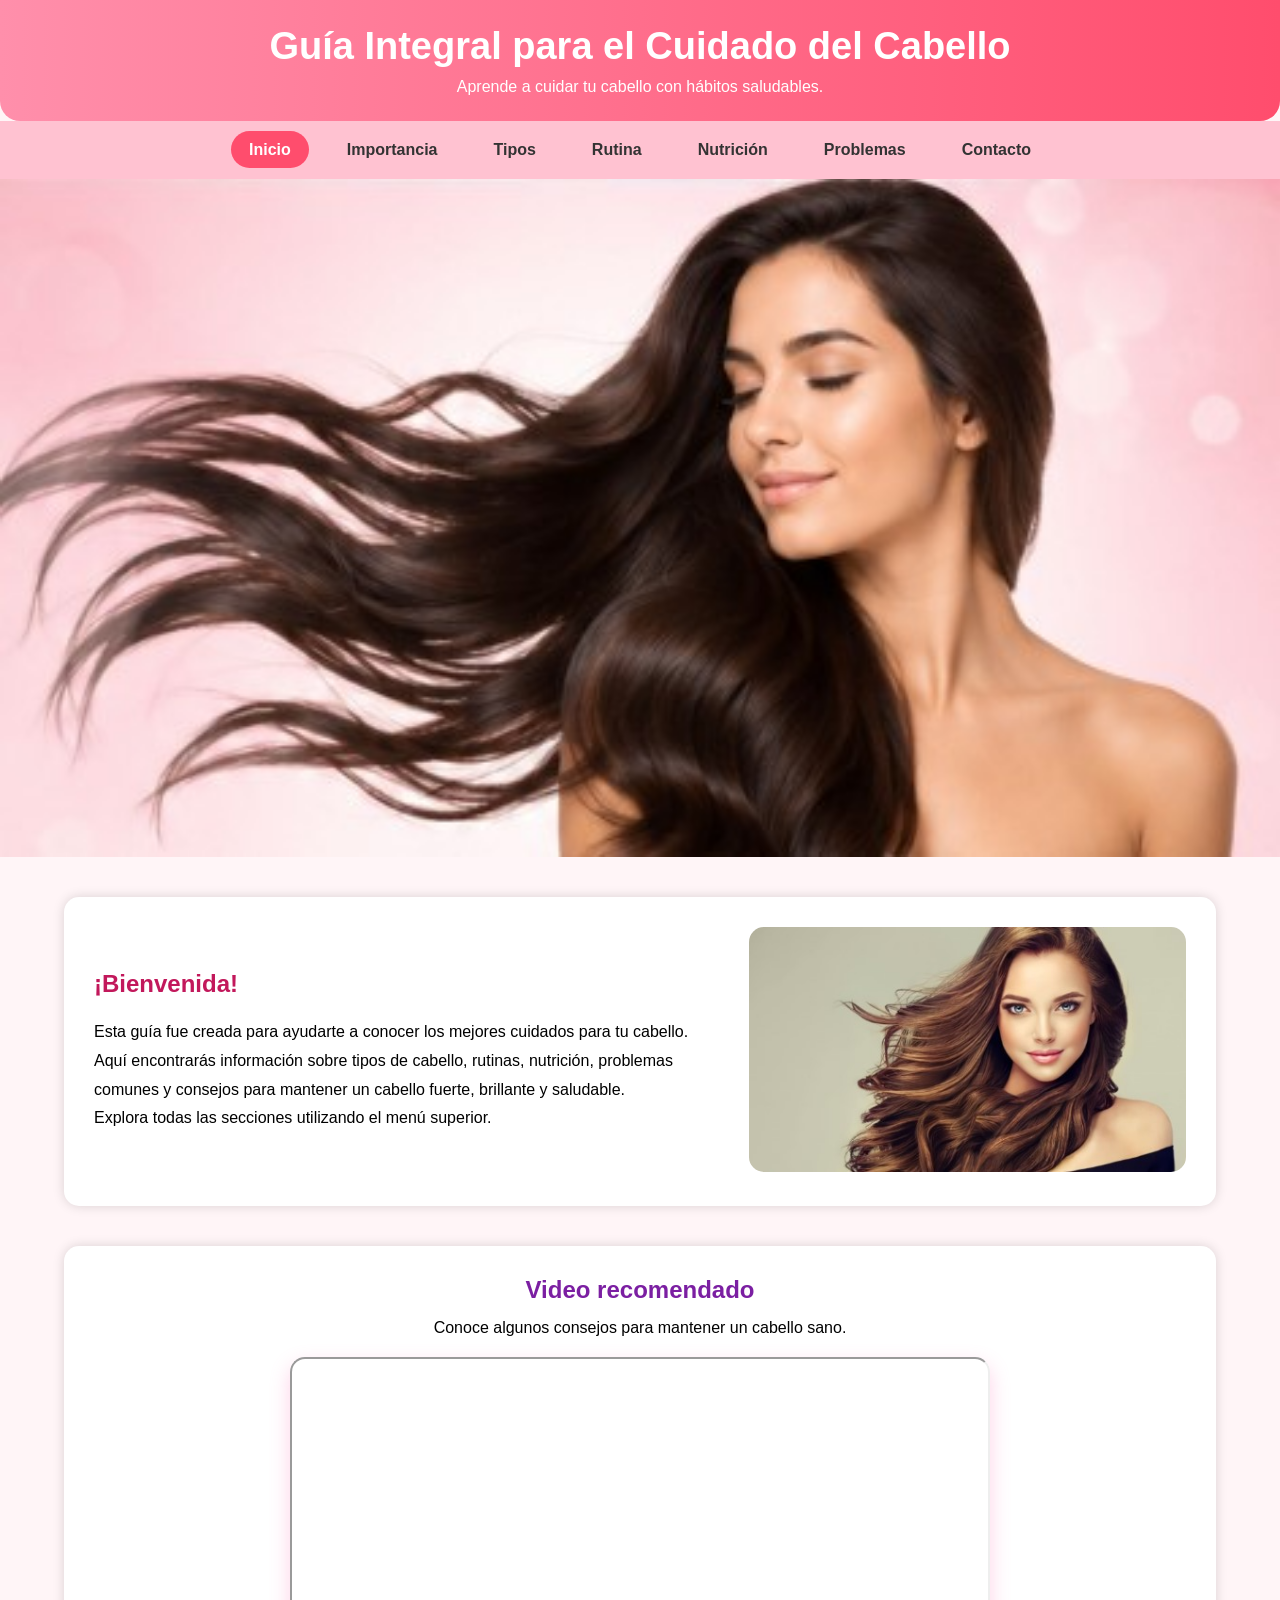
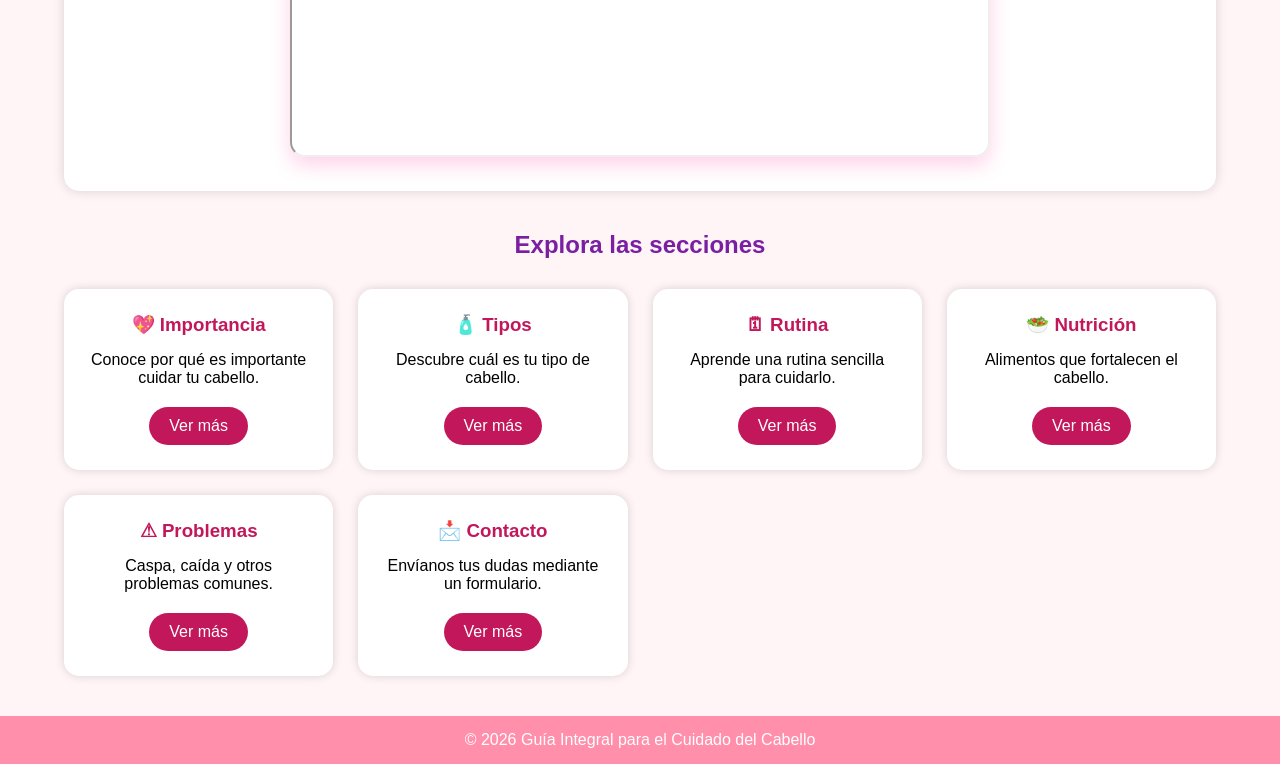
<file: index.html>
<!DOCTYPE html>
<html lang="es">

<head>

    <meta charset="UTF-8">
    <meta name="viewport" content="width=device-width, initial-scale=1.0">

    <title>Guía Integral para el Cuidado del Cabello</title>

    <link rel="stylesheet" href="estilos.css">

</head>

<body>

<header>

    <div class="titulo">

        <h1>Guía Integral para el Cuidado del Cabello</h1>

        <p>Aprende a cuidar tu cabello con hábitos saludables.</p>

    </div>

</header>

<nav>

<ul>

<li><a href="index.html" class="activo">Inicio</a></li>
<li><a href="Importancia.html">Importancia</a></li>
<li><a href="Tipos.html">Tipos</a></li>
<li><a href="Rutina.html">Rutina</a></li>
<li><a href="Nutrición.html">Nutrición</a></li>
<li><a href="Problemas.html">Problemas</a></li>
<li><a href="Contacto.html">Contacto</a></li>

</ul>

</nav>
<section class="banner">
<img src="img/banner.jpg" alt="Banner Cuidado del Cabello">
</section>



<section class="bienvenida">

<div class="texto">

<h2>¡Bienvenida!</h2>

<p>

Esta guía fue creada para ayudarte a conocer los mejores cuidados para tu cabello.

Aquí encontrarás información sobre tipos de cabello, rutinas, nutrición,

problemas comunes y consejos para mantener un cabello fuerte, brillante

y saludable.

</p>

<p>

Explora todas las secciones utilizando el menú superior.

</p>

</div>

<div class="imagen">

<img src="img/cabello-saludable1.jpg" alt="Cabello saludable">

</div>

</section>

<section class="video">

<h2>Video recomendado</h2>

<p>

Conoce algunos consejos para mantener un cabello sano.

</p>

<iframe width="700"

height="400"

src="https://www.youtube.com/embed/U4oI7dpO6So"

title="YouTube video"

allowfullscreen>

</iframe>

</section>

<section class="secciones">

<h2>Explora las secciones</h2>

<div class="contenedor">

<div class="card">

<h3>💖 Importancia</h3>

<p>Conoce por qué es importante cuidar tu cabello.</p>

<a href="Importancia.html">Ver más</a>

</div>

<div class="card">

<h3>🧴 Tipos</h3>

<p>Descubre cuál es tu tipo de cabello.</p>

<a href="Tipos.html">Ver más</a>

</div>

<div class="card">

<h3>🗓 Rutina</h3>

<p>Aprende una rutina sencilla para cuidarlo.</p>

<a href="Rutina.html">Ver más</a>

</div>

<div class="card">

<h3>🥗 Nutrición</h3>

<p>Alimentos que fortalecen el cabello.</p>

<a href="Nutrici%C3%B3n.html">Ver más</a>

</div>

<div class="card">

<h3>⚠ Problemas</h3>

<p>Caspa, caída y otros problemas comunes.</p>

<a href="Problemas.html">Ver más</a>

</div>

<div class="card">

<h3>📩 Contacto</h3>

<p>Envíanos tus dudas mediante un formulario.</p>

<a href="Contacto.html">Ver más</a>

</div>

</div>

</section>


<footer>

<p>

© 2026 Guía Integral para el Cuidado del Cabello

</p>

</footer>


</body>

</html>
</file>
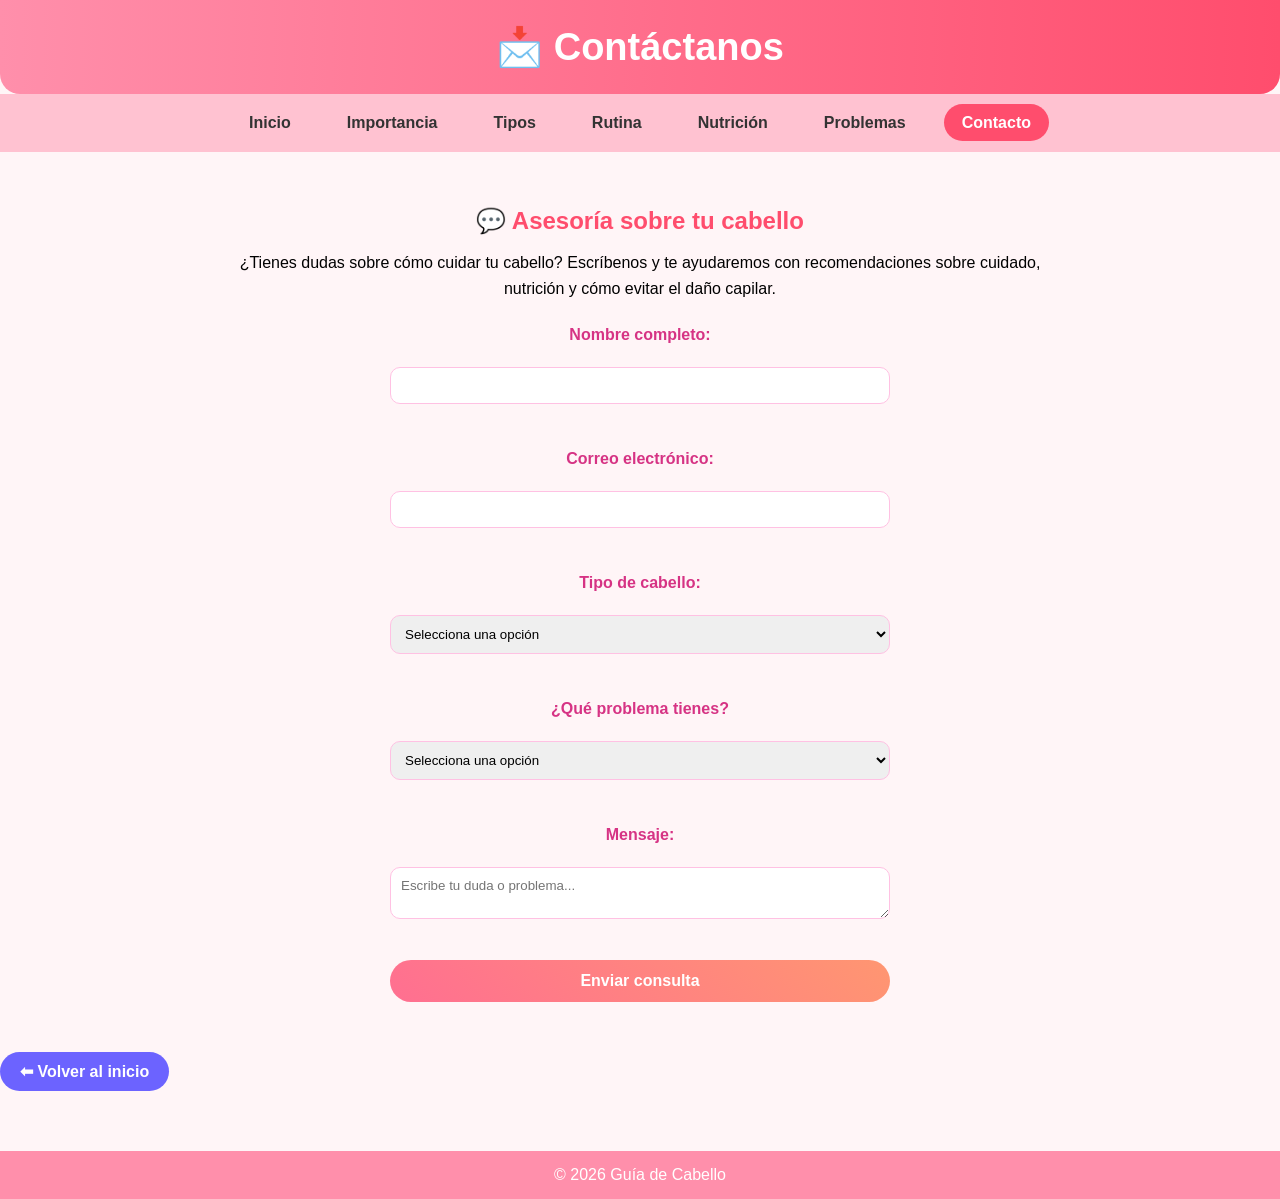
<file: Contacto.html>
<!DOCTYPE html>

<html lang="es">
<head>
<meta charset="UTF-8">
<meta name="viewport" content="width=device-width, initial-scale=1.0">
<title>Contacto</title>
<link rel="stylesheet" href="estilos.css">
</head>

<body>

<header>
<h1>📩 Contáctanos</h1>
</header>

<nav>
<ul>
<li><a href="index.html">Inicio</a></li>
<li><a href="Importancia.html">Importancia</a></li>
<li><a href="Tipos.html">Tipos</a></li>
<li><a href="Rutina.html">Rutina</a></li>
<li><a href="Nutrición.html">Nutrición</a></li>
<li><a href="Problemas.html">Problemas</a></li>
<li><a href="Contacto.html" class="activo">Contacto</a></li>
</ul>
</nav>

<section class="contenido">

<h2>💬 Asesoría sobre tu cabello</h2>
<p>¿Tienes dudas sobre cómo cuidar tu cabello? Escríbenos y te ayudaremos con recomendaciones sobre cuidado, nutrición y cómo evitar el daño capilar.</p>
<form action="https://formsubmit.co/hvianney144@gmail.com" method="POST" class="formulario">


<input type="hidden" name="_captcha" value="false">

<input type="hidden" name="_next" value="gracias.html">

<label>Nombre completo:</label><br>
<input type="text" name="nombre" required><br><br>

<label>Correo electrónico:</label><br>
<input type="email" name="correo" required><br><br>

<label>Tipo de cabello:</label><br>
<select name="tipo_cabello" required>
<option value="">Selecciona una opción</option>
<option>Lacio</option>
<option>Ondulado</option>
<option>Rizado</option>
<option>Seco</option>
<option>Graso</option>
</select><br><br>

<label>¿Qué problema tienes?</label>
<br>
<select name="problema" required>
<option value="">Selecciona una opción</option>
<option>Caída del cabello</option>
<option>Caspa</option>
<option>Frizz</option>
<option>Resequedad</option>
<option>Puntas abiertas</option>
</select>
<br><br>

<label>Mensaje:</label><br>
<textarea name="mensaje" placeholder="Escribe tu duda o problema..." required></textarea><br><br>

<input type="submit" value="Enviar consulta">

<input type="hidden" name="_captcha" value="false">
<input type="hidden" name="_next" value="gracias.html">

</form>

</section>
<a href="index.html" class="btn-volver">⬅ Volver al inicio</a>

<footer>
<p>© 2026 Guía de Cabello</p>
</footer>

</body>
</html>
</file>
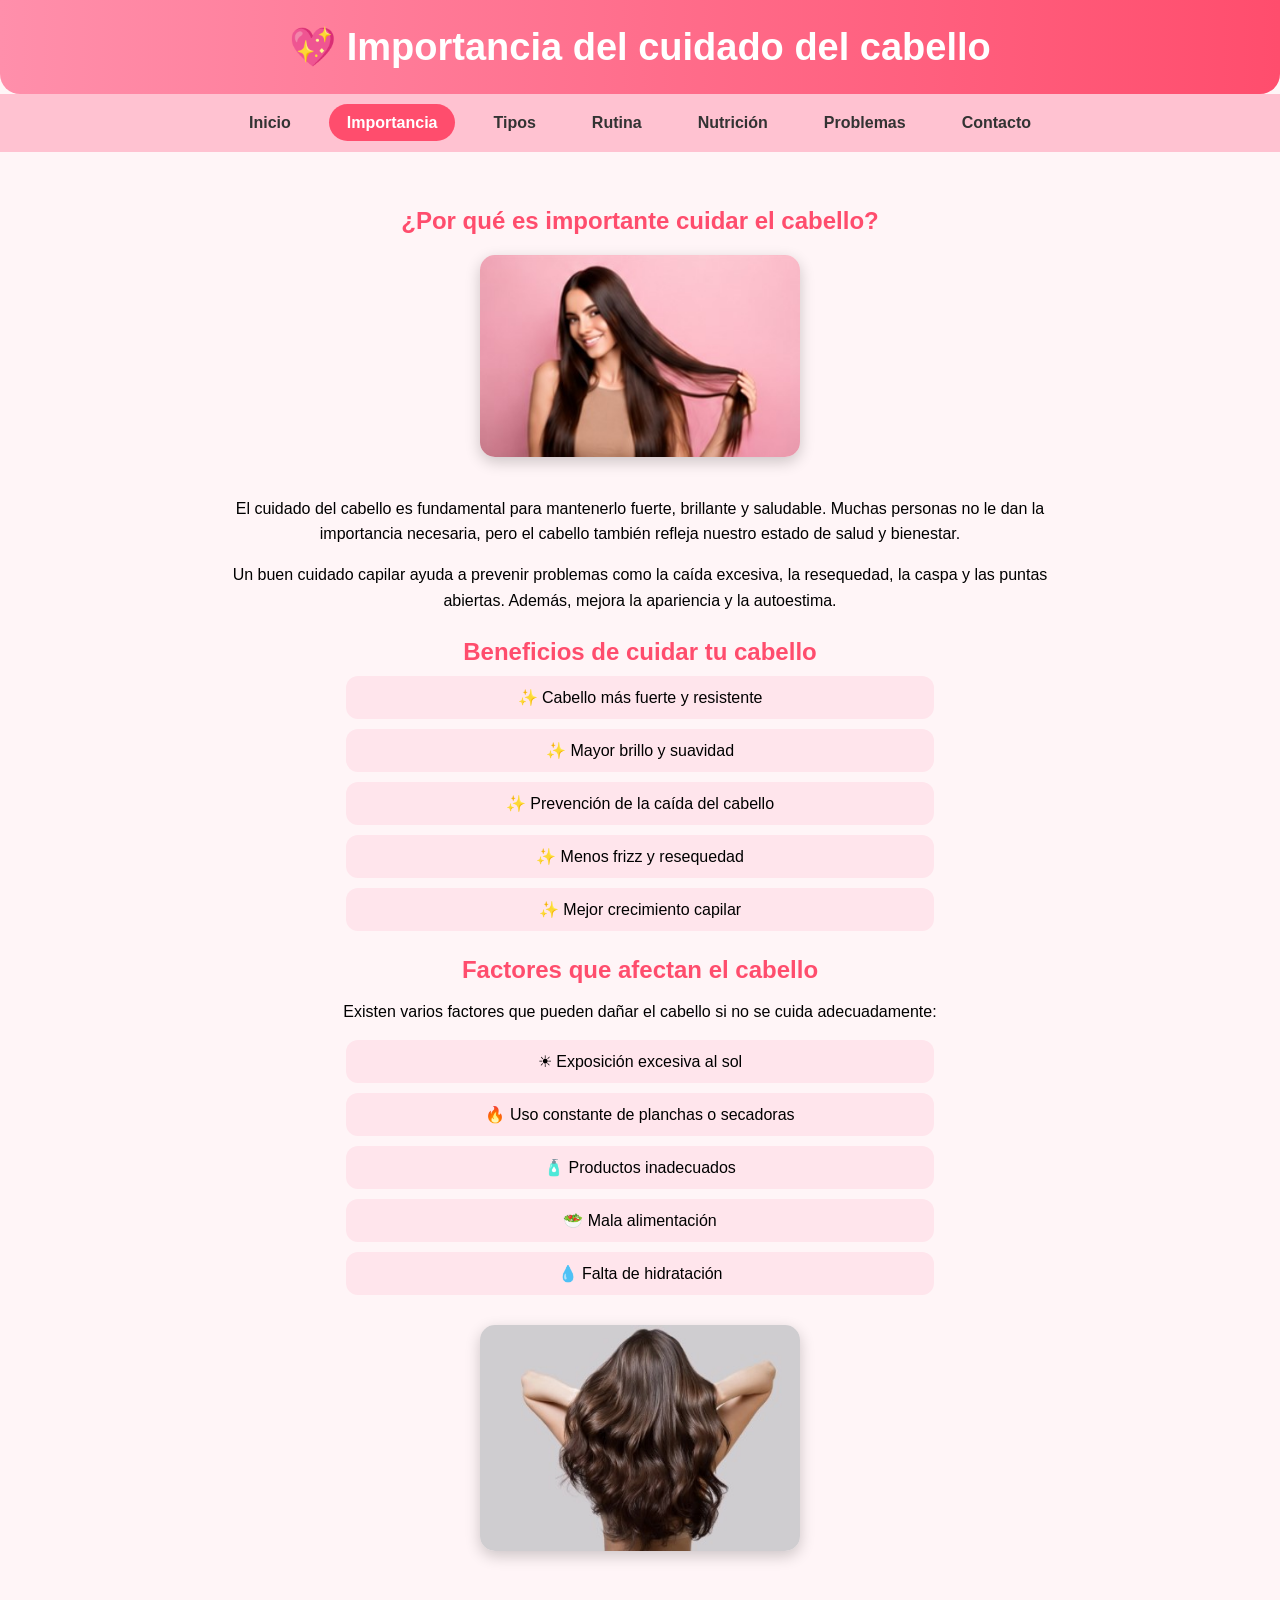
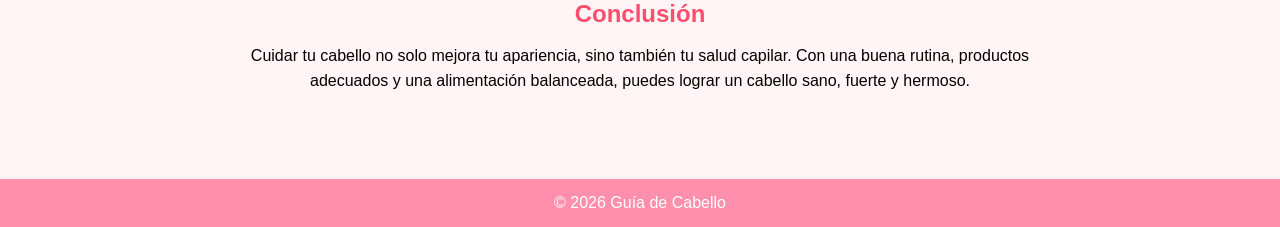
<file: Importancia.html>
<!DOCTYPE html>

<html lang="es">
<head>
<meta charset="UTF-8">
<meta name="viewport" content="width=device-width, initial-scale=1.0">
<title>Importancia del cuidado del cabello</title>

<link rel="stylesheet" href="estilos.css">

</head>

<body>

<header>
    <h1>💖 Importancia del cuidado del cabello</h1>
</header>

<nav>
<ul>
<li><a href="index.html">Inicio</a></li>
<li><a href="Importancia.html" class="activo">Importancia</a></li>
<li><a href="Tipos.html">Tipos</a></li>
<li><a href="Rutina.html">Rutina</a></li>
<li><a href="Nutrición.html">Nutrición</a></li>
<li><a href="Problemas.html">Problemas</a></li>
<li><a href="Contacto.html">Contacto</a></li>
</ul>
</nav>

<section class="contenido">

<h2>¿Por qué es importante cuidar el cabello?</h2>

<img src="img/cuidado-cabello.jpg" alt="Cuidado del cabello">

<p>
El cuidado del cabello es fundamental para mantenerlo fuerte, brillante y saludable. 
Muchas personas no le dan la importancia necesaria, pero el cabello también refleja 
nuestro estado de salud y bienestar.
</p>

<p>
Un buen cuidado capilar ayuda a prevenir problemas como la caída excesiva, la resequedad, 
la caspa y las puntas abiertas. Además, mejora la apariencia y la autoestima.
</p>

<h2>Beneficios de cuidar tu cabello</h2>

<ul>
<li>✨ Cabello más fuerte y resistente</li>
<li>✨ Mayor brillo y suavidad</li>
<li>✨ Prevención de la caída del cabello</li>
<li>✨ Menos frizz y resequedad</li>
<li>✨ Mejor crecimiento capilar</li>
</ul>

<h2>Factores que afectan el cabello</h2>

<p>
Existen varios factores que pueden dañar el cabello si no se cuida adecuadamente:
</p>

<ul>
<li>☀ Exposición excesiva al sol</li>
<li>🔥 Uso constante de planchas o secadoras</li>
<li>🧴 Productos inadecuados</li>
<li>🥗 Mala alimentación</li>
<li>💧 Falta de hidratación</li>
</ul>

<img src="img/cabello-saludable.jpg" alt="Cabello saludable">

<h2>Conclusión</h2>

<p>
Cuidar tu cabello no solo mejora tu apariencia, sino también tu salud capilar. 
Con una buena rutina, productos adecuados y una alimentación balanceada, 
puedes lograr un cabello sano, fuerte y hermoso.
</p>

</section>

<footer>
<p>© 2026 Guía de Cabello</p>
</footer>

</body>
</html>
</file>
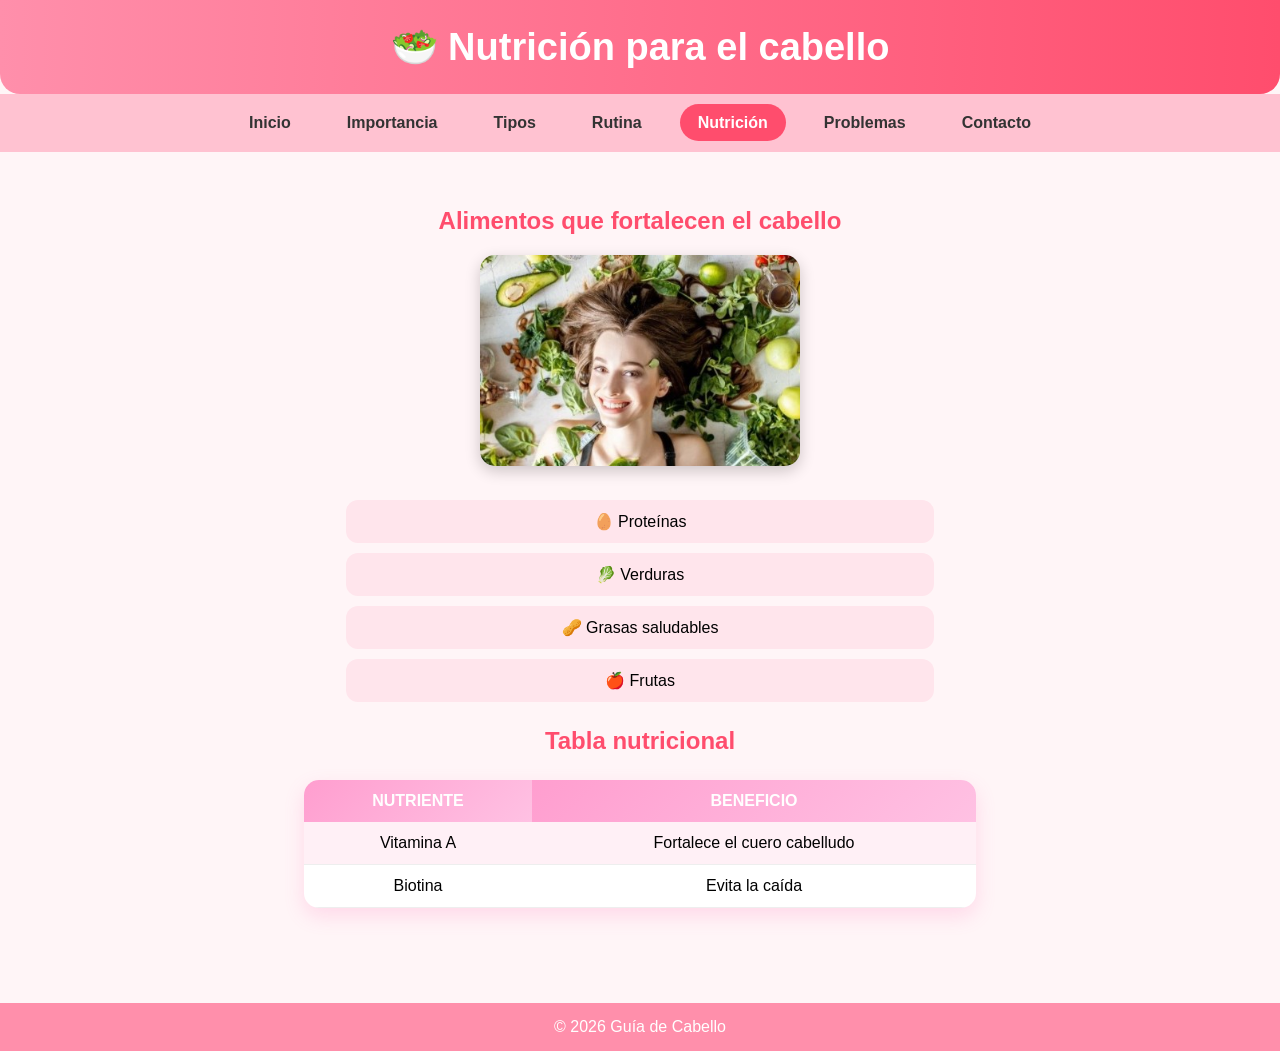
<file: Nutrición.html>
<!DOCTYPE html>
<html lang="es">
<head>
<meta charset="UTF-8">
<meta name="viewport" content="width=device-width, initial-scale=1.0">
<title>Nutrición capilar</title>
<link rel="stylesheet" href="estilos.css">
</head>

<body>

<header>
<h1>🥗 Nutrición para el cabello</h1>
</header>

<nav>
<ul>
<li><a href="index.html">Inicio</a></li>
<li><a href="Importancia.html">Importancia</a></li>
<li><a href="Tipos.html">Tipos</a></li>
<li><a href="Rutina.html">Rutina</a></li>
<li><a href="Nutrición.html" class="activo">Nutrición</a></li>
<li><a href="Problemas.html">Problemas</a></li>
<li><a href="Contacto.html">Contacto</a></li>
</ul>
</nav>

<section class="contenido">

<h2>Alimentos que fortalecen el cabello</h2>

<img src="img/nutricion.jpg" alt="Alimentos saludables">

<ul>
<li>🥚 Proteínas</li>
<li>🥬 Verduras</li>
<li>🥜 Grasas saludables</li>
<li>🍎 Frutas</li>
</ul>

<h2>Tabla nutricional</h2>

<table border="1">
<tr>
<th>Nutriente</th>
<th>Beneficio</th>
</tr>
<tr>
<td>Vitamina A</td>
<td>Fortalece el cuero cabelludo</td>
</tr>
<tr>
<td>Biotina</td>
<td>Evita la caída</td>
</tr>
</table>

</section>

<footer>
<p>© 2026 Guía de Cabello</p>
</footer>

</body>
</html>
</file>
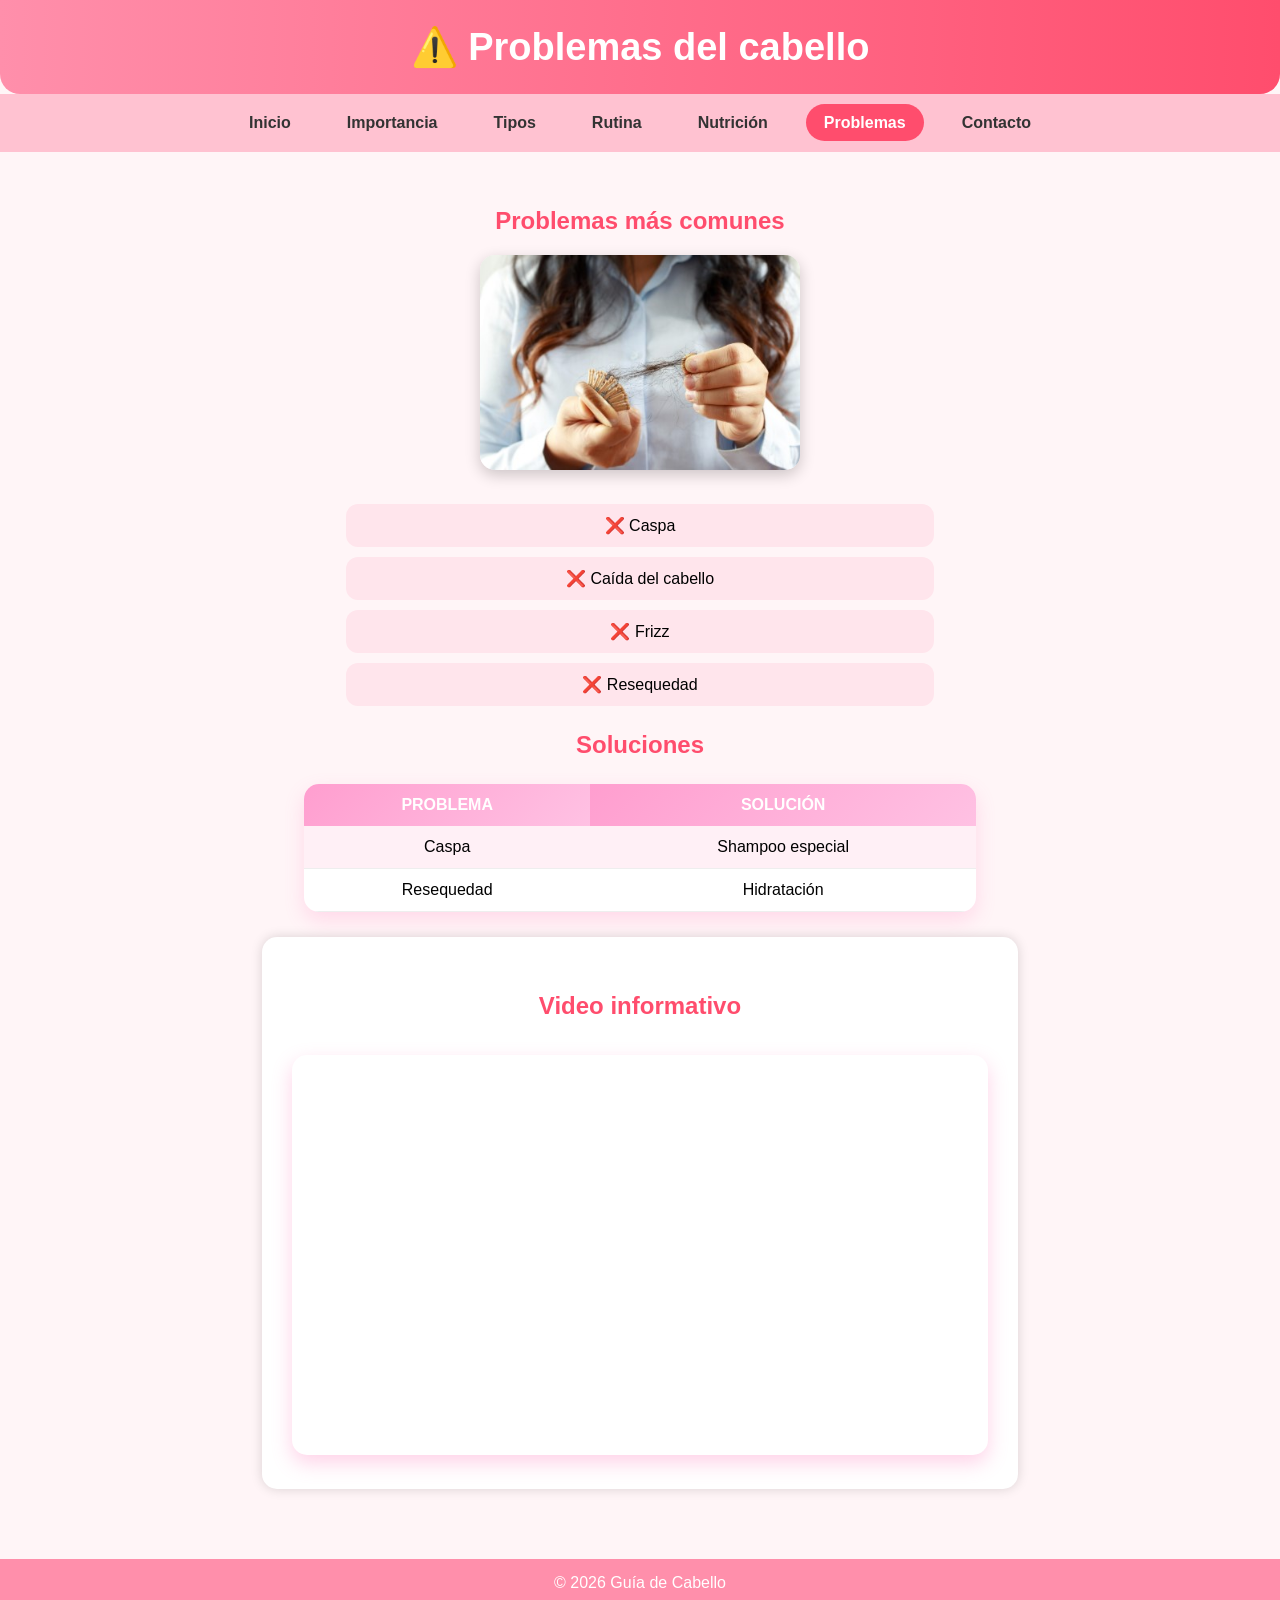
<file: Problemas.html>
<!DOCTYPE html>
<html lang="es">
<head>
<meta charset="UTF-8">
<meta name="viewport" content="width=device-width, initial-scale=1.0">
<title>Problemas del cabello</title>
<link rel="stylesheet" href="estilos.css">
</head>

<body>

<header>
<h1>⚠️ Problemas del cabello</h1>
</header>

<nav>
<ul>
<li><a href="index.html">Inicio</a></li>
<li><a href="Importancia.html">Importancia</a></li>
<li><a href="Tipos.html">Tipos</a></li>
<li><a href="Rutina.html">Rutina</a></li>
<li><a href="Nutrición.html">Nutrición</a></li>
<li><a href="Problemas.html" class="activo">Problemas</a></li>
<li><a href="Contacto.html">Contacto</a></li>
</ul>
</nav>

<section class="contenido">

<h2>Problemas más comunes</h2>

<img src="img/problemas.jpg" alt="Problemas capilares">

<ul>
<li>❌ Caspa</li>
<li>❌ Caída del cabello</li>
<li>❌ Frizz</li>
<li>❌ Resequedad</li>
</ul>

<h2>Soluciones</h2>

<table>
<tr>
<th>Problema</th>
<th>Solución</th>
</tr>
<tr>
<td>Caspa</td>
<td>Shampoo especial</td>
</tr>
<tr>
<td>Resequedad</td>
<td>Hidratación</td>
</tr>
</table>

<section class="video">

<h2>Video informativo</h2>

<iframe 
width="700" 
height="400" 
src="https://www.youtube.com/embed/BOMQuYPBan4" 
title="Video cuidado del cabello"
frameborder="0"
allowfullscreen>
</iframe>

</section>
</section>

<footer>
<p>© 2026 Guía de Cabello</p>
</footer>

</body>
</html>
</file>
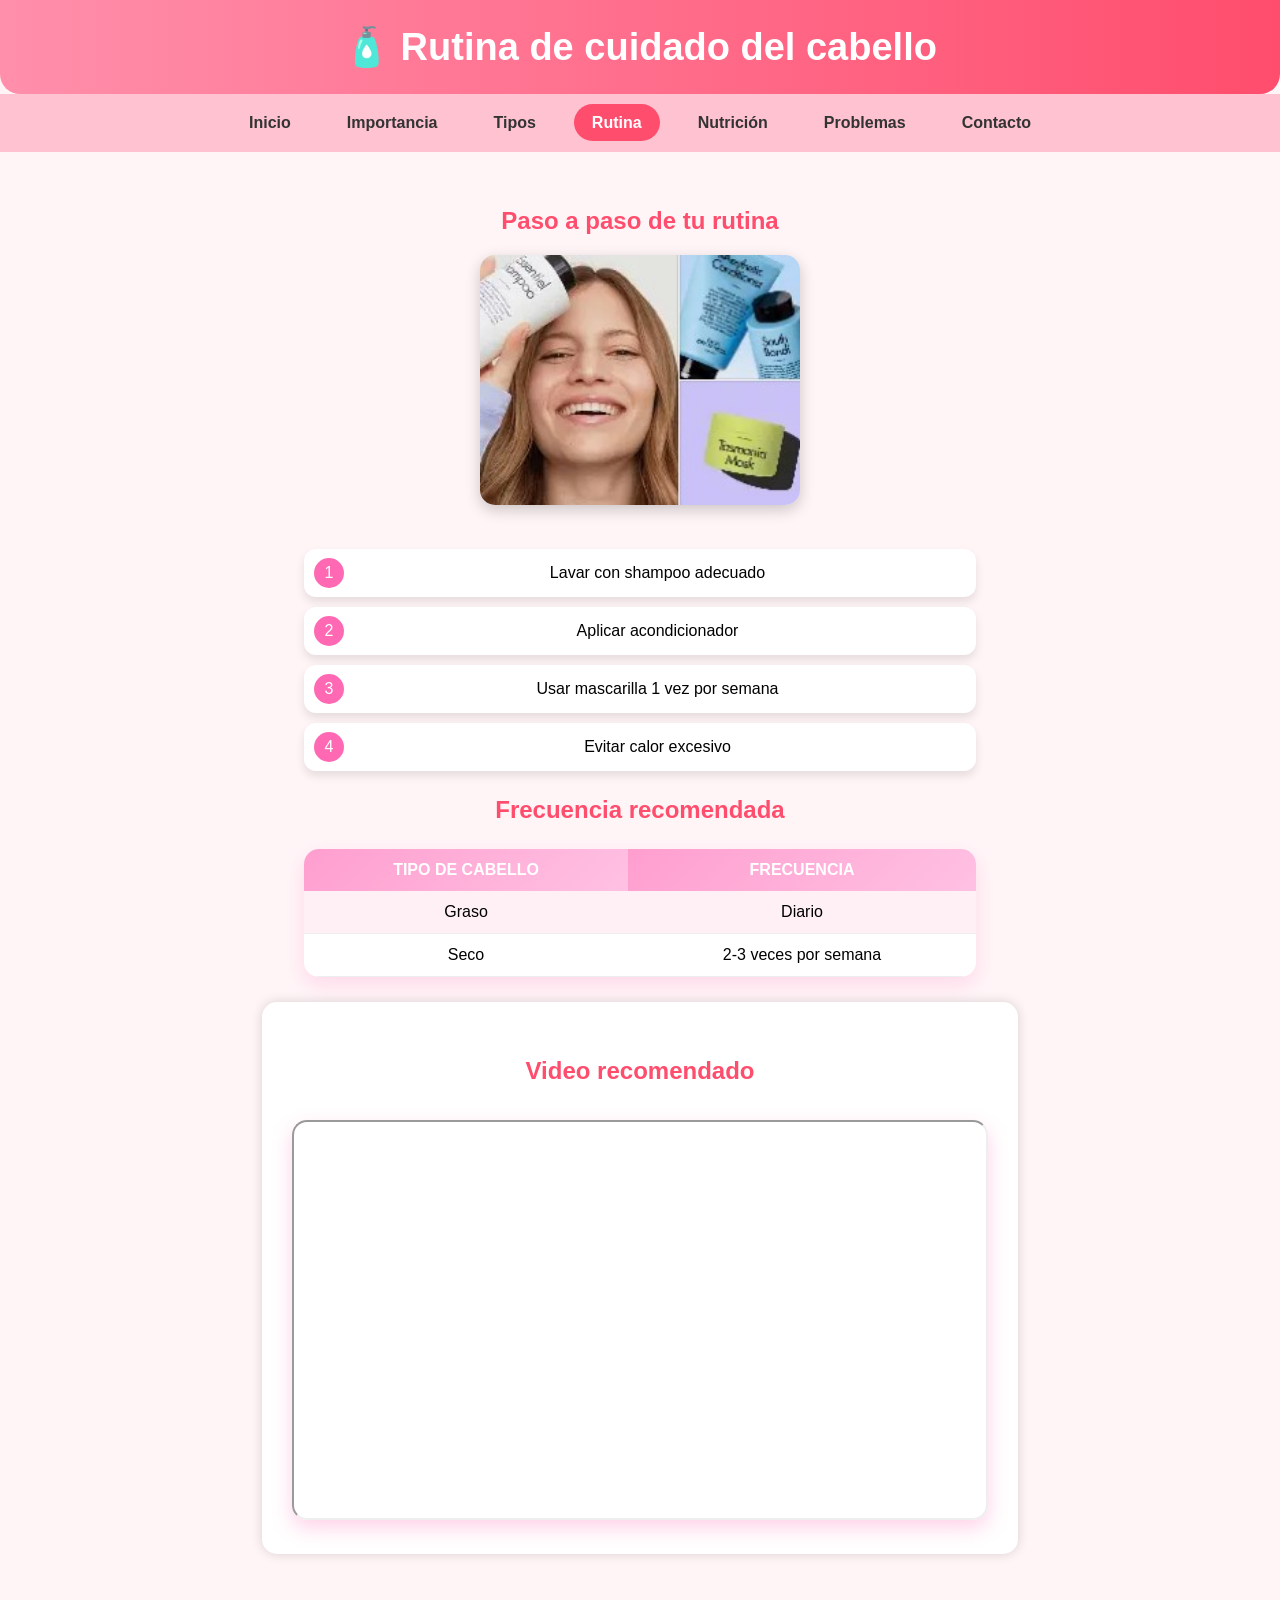
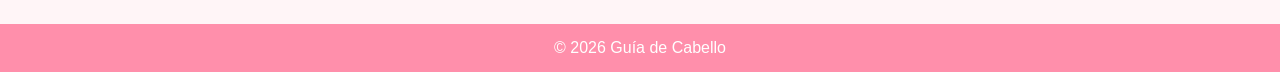
<file: Rutina.html>
<!DOCTYPE html>
<html lang="es">
<head>
<meta charset="UTF-8">
<meta name="viewport" content="width=device-width, initial-scale=1.0">
<title>Rutina de cuidado capilar</title>
<link rel="stylesheet" href="estilos.css">
</head>

<body>

<header>
<h1>🧴 Rutina de cuidado del cabello</h1>
</header>

<nav>
<ul>
<li><a href="index.html">Inicio</a></li>
<li><a href="Importancia.html">Importancia</a></li>
<li><a href="Tipos.html">Tipos</a></li>
<li><a href="Rutina.html" class="activo">Rutina</a></li>
<li><a href="Nutrición.html">Nutrición</a></li>
<li><a href="Problemas.html">Problemas</a></li>
<li><a href="Contacto.html">Contacto</a></li>
</ul>
</nav>

<section class="contenido">

<h2>Paso a paso de tu rutina</h2>

<img src="img/rutina.jpg" alt="Rutina cabello">

<ol class="rutina-pro">
<li>Lavar con shampoo adecuado</li>
<li>Aplicar acondicionador</li>
<li>Usar mascarilla 1 vez por semana</li>
<li>Evitar calor excesivo</li>
</ol>

<h2>Frecuencia recomendada</h2>

<table>
<tr>
<th>Tipo de cabello</th>
<th>Frecuencia</th>
</tr>
<tr>
<td>Graso</td>
<td>Diario</td>
</tr>
<tr>
<td>Seco</td>
<td>2-3 veces por semana</td>
</tr>
</table>

<section class="video">

<h2>Video recomendado</h2>

<iframe width="700"

height="400"

src="https://www.youtube.com/embed/-hFCrl9LPWA"

title="YouTube video"

allowfullscreen>

</iframe>

</section>
</section>
<footer>
<p>© 2026 Guía de Cabello</p>
</footer>

</body>
</html>
</file>
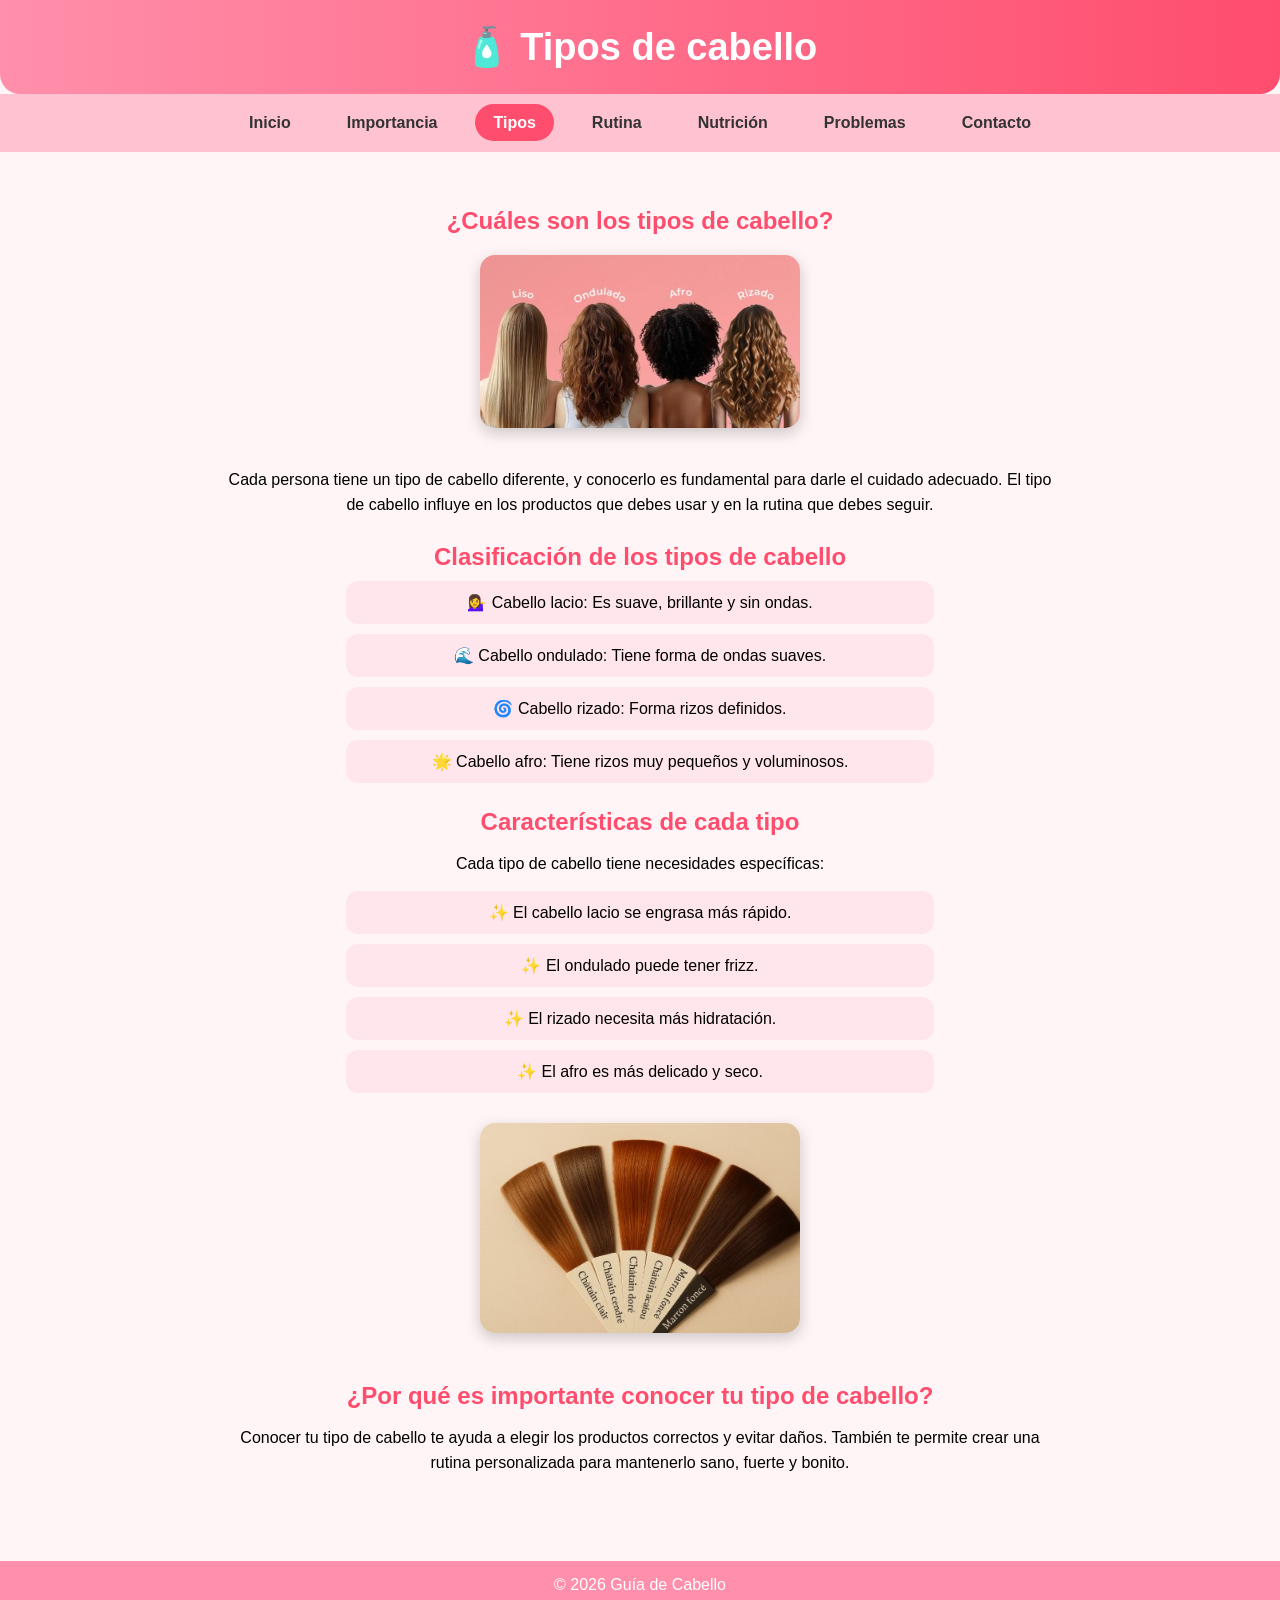
<file: Tipos.html>
<!DOCTYPE html>

<html lang="es">
<head>
<meta charset="UTF-8">
<meta name="viewport" content="width=device-width, initial-scale=1.0">
<title>Tipos de cabello</title>

<link rel="stylesheet" href="estilos.css">

</head>

<body>

<header>
    <h1>🧴 Tipos de cabello</h1>
</header>

<nav>
<ul>
<li><a href="index.html">Inicio</a></li>
<li><a href="Importancia.html">Importancia</a></li>
<li><a href="Tipos.html" class="activo">Tipos</a></li>
<li><a href="Rutina.html">Rutina</a></li>
<li><a href="Nutrición.html">Nutrición</a></li>
<li><a href="Problemas.html">Problemas</a></li>
<li><a href="Contacto.html">Contacto</a></li>
</ul>
</nav>

<section class="contenido">

<h2>¿Cuáles son los tipos de cabello?</h2>

<img src="img/tipos-cabello.jpg" alt="Tipos de cabello">

<p>
Cada persona tiene un tipo de cabello diferente, y conocerlo es fundamental 
para darle el cuidado adecuado. El tipo de cabello influye en los productos 
que debes usar y en la rutina que debes seguir.
</p>

<h2>Clasificación de los tipos de cabello</h2>

<ul>
<li>💁‍♀️ Cabello lacio: Es suave, brillante y sin ondas.</li>
<li>🌊 Cabello ondulado: Tiene forma de ondas suaves.</li>
<li>🌀 Cabello rizado: Forma rizos definidos.</li>
<li>🌟 Cabello afro: Tiene rizos muy pequeños y voluminosos.</li>
</ul>

<h2>Características de cada tipo</h2>

<p>
Cada tipo de cabello tiene necesidades específicas:
</p>

<ul>
<li>✨ El cabello lacio se engrasa más rápido.</li>
<li>✨ El ondulado puede tener frizz.</li>
<li>✨ El rizado necesita más hidratación.</li>
<li>✨ El afro es más delicado y seco.</li>
</ul>

<img src="img/cabello-tipos2.jpg" alt="Ejemplos de cabello">

<h2>¿Por qué es importante conocer tu tipo de cabello?</h2>

<p>
Conocer tu tipo de cabello te ayuda a elegir los productos correctos 
y evitar daños. También te permite crear una rutina personalizada 
para mantenerlo sano, fuerte y bonito.
</p>

</section>

<footer>
<p>© 2026 Guía de Cabello</p>
</footer>

</body>
</html>
</file>
<file: estilos.css>
*{
margin:0;
padding:0;
box-sizing:border-box;
font-family:'Poppins',sans-serif;
}

body{
background:#fff5f7;
}

header{
background:linear-gradient(90deg,#ff8fab,#ff4d6d);
color:white;
text-align:center;
padding:25px;
border-radius:0 0 20px 20px;
}

header h1{
font-size:38px;
}

header p{
margin-top:10px;
}

nav{
background:#ffc2d1;
}

nav ul{
display:flex;
justify-content:center;
list-style:none;
flex-wrap:wrap;
padding:10px;
}

nav li{
margin:10px;
}

nav a{
text-decoration:none;
color:#333;
font-weight:bold;
padding:10px 18px;
border-radius:20px;
transition:.3s;
}

nav a:hover{
background:#ff8fab;
color:white;
}

.activo{
background:#ff4d6d;
color:white;
}

.banner img{
width:100%;
display:block;
}

.bienvenida{
display:flex;
justify-content:space-between;
align-items:center;
background:white;
width:90%;
margin:40px auto;
padding:30px;
border-radius:15px;
box-shadow:0px 0px 12px rgba(0,0,0,.15);
gap:30px;
flex-wrap:wrap;
}

.texto{
width:55%;
}

.texto h2{
color:#c2185b;
margin-bottom:20px;
}

.texto p{
line-height:1.8;
}

.imagen{
width:40%;
}

.imagen img{
width:100%;
border-radius:15px;
}

.video{
background:white;
width:90%;
margin:auto;
padding:30px;
border-radius:15px;
text-align:center;
box-shadow:0px 0px 12px rgba(0,0,0,.15);
}

.video h2{
color:#7b1fa2;
margin-bottom:15px;
}

iframe{
max-width:100%;
border-radius:15px;
margin-top:20px;
}

.secciones{
width:90%;
margin:40px auto;
}

.secciones h2{
text-align:center;
color:#7b1fa2;
margin-bottom:30px;
}

.contenedor{
display:grid;
grid-template-columns:repeat(auto-fit,minmax(250px,1fr));
gap:25px;
}

.card{
background:white;
padding:25px;
text-align:center;
border-radius:15px;
box-shadow:0px 0px 10px rgba(0,0,0,.15);
transition:.4s;
}

.card:hover{
transform:translateY(-10px);
}

.card h3{
color:#c2185b;
margin-bottom:15px;
}

.card p{
margin-bottom:20px;
}

.card a{
display:inline-block;
padding:10px 20px;
background:#c2185b;
color:white;
text-decoration:none;
border-radius:20px;
transition:.3s;
}

.card a:hover{
background:#7b1fa2;
}

.contenido{
max-width:900px;
margin:auto;
padding:30px;
text-align:center;
}

.contenido h2{
color:#ff4d6d;
margin-top:25px;
font-size:24px;
}

.contenido p{
margin:15px 0;
line-height:1.6;
font-size:16px;
}

.contenido img{
width:320px;
border-radius:15px;
margin:20px 0;
box-shadow:0 5px 15px rgba(0,0,0,0.2);
}

.contenido ul{
list-style:none;
padding:0;
}

.contenido ul li{
background:#ffe5ec;
margin:10px auto;
padding:12px;
width:70%;
border-radius:12px;
transition:0.3s;
}

.contenido ul li:hover{
transform:scale(1.05);
background:#ffc2d1;
}

footer{
background:#ff8fab;
color:white;
text-align:center;
padding:15px;
margin-top:40px;
}
table {
    width: 80%;
    margin: 25px auto;
    border-collapse: collapse;
    background: #fff;
    border-radius: 15px;
    overflow: hidden;
    box-shadow: 0 8px 20px rgba(255, 105, 180, 0.2);
}

table th {
    background: linear-gradient(135deg, #ff9ecf, #ffc1e3);
    color: white;
    padding: 12px;
    font-size: 16px;
    text-transform: uppercase;
}

table td {
    padding: 12px;
    text-align: center;
    border-bottom: 1px solid #eee;
}

table tr:nth-child(even) {
    background: #fff0f6;
}

table tr:hover {
    background: #ffe0f0;
    transition: 0.3s;
}

table, th, td {
    border: none;
}
.rutina-pro {
    width: 80%;
    margin: 20px auto;
    counter-reset: paso;
    list-style: none;
    padding: 0;
}

.rutina-pro li {
    counter-increment: paso;
    background: #fff;
    margin: 10px 0;
    padding: 15px 15px 15px 50px;
    border-radius: 12px;
    position: relative;
    box-shadow: 0 5px 10px rgba(0,0,0,0.1);
}

.rutina-pro li::before {
    content: counter(paso);
    position: absolute;
    left: 10px;
    top: 50%;
    transform: translateY(-50%);
    background: #ff69b4;
    color: white;
    width: 30px;
    height: 30px;
    border-radius: 50%;
    display: flex;
    align-items: center;
    justify-content: center;
}
.video {
    text-align: center;
    margin-top: 20px;
}

.video iframe {
    border-radius: 15px;
    box-shadow: 0 8px 20px rgba(255, 105, 180, 0.3);
}
.formulario {
    width: 80%;
    max-width: 500px;
    margin: auto;
    display: flex;
    flex-direction: column;
}

.formulario label {
    margin-top: 10px;
    font-weight: bold;
    color: #d63384;
}

.formulario input,
.formulario textarea,
.formulario select {
    padding: 10px;
    margin-top: 5px;
    border-radius: 10px;
    border: 1px solid #ffc1e3;
    outline: none;
}

.formulario input:focus,
.formulario textarea:focus {
    border-color: #ff69b4;
    box-shadow: 0 0 5px rgba(255,105,180,0.5);
}

.formulario button {
    margin-top: 15px;
    padding: 12px;
    border: none;
    border-radius: 20px;
    background: linear-gradient(135deg, #ff9ecf, #ff69b4);
    color: white;
    font-size: 16px;
    cursor: pointer;
    transition: 0.3s;
}

.formulario button:hover {
    transform: scale(1.05);
    background: #ff4da6;
}
input[type="submit"] {
    background: linear-gradient(45deg, #ff6f91, #ff9671);
    color: white;
    border: none;
    padding: 12px;
    border-radius: 25px;
    font-size: 16px;
    cursor: pointer;
    transition: 0.3s;
    width: 100%;
    font-weight: bold;
}

input[type="submit"]:hover {
    transform: scale(1.05);
    background: linear-gradient(45deg, #ff3f6c, #ff6f91);
}
.btn-volver {
    display: inline-block;
    margin: 20px auto;
    padding: 10px 20px;
    background: #6c63ff;
    color: white;
    text-decoration: none;
    border-radius: 25px;
    font-weight: bold;
    transition: 0.3s;
}

.btn-volver:hover {
    background: #4a42d4;
    transform: scale(1.05);
}
</file>
